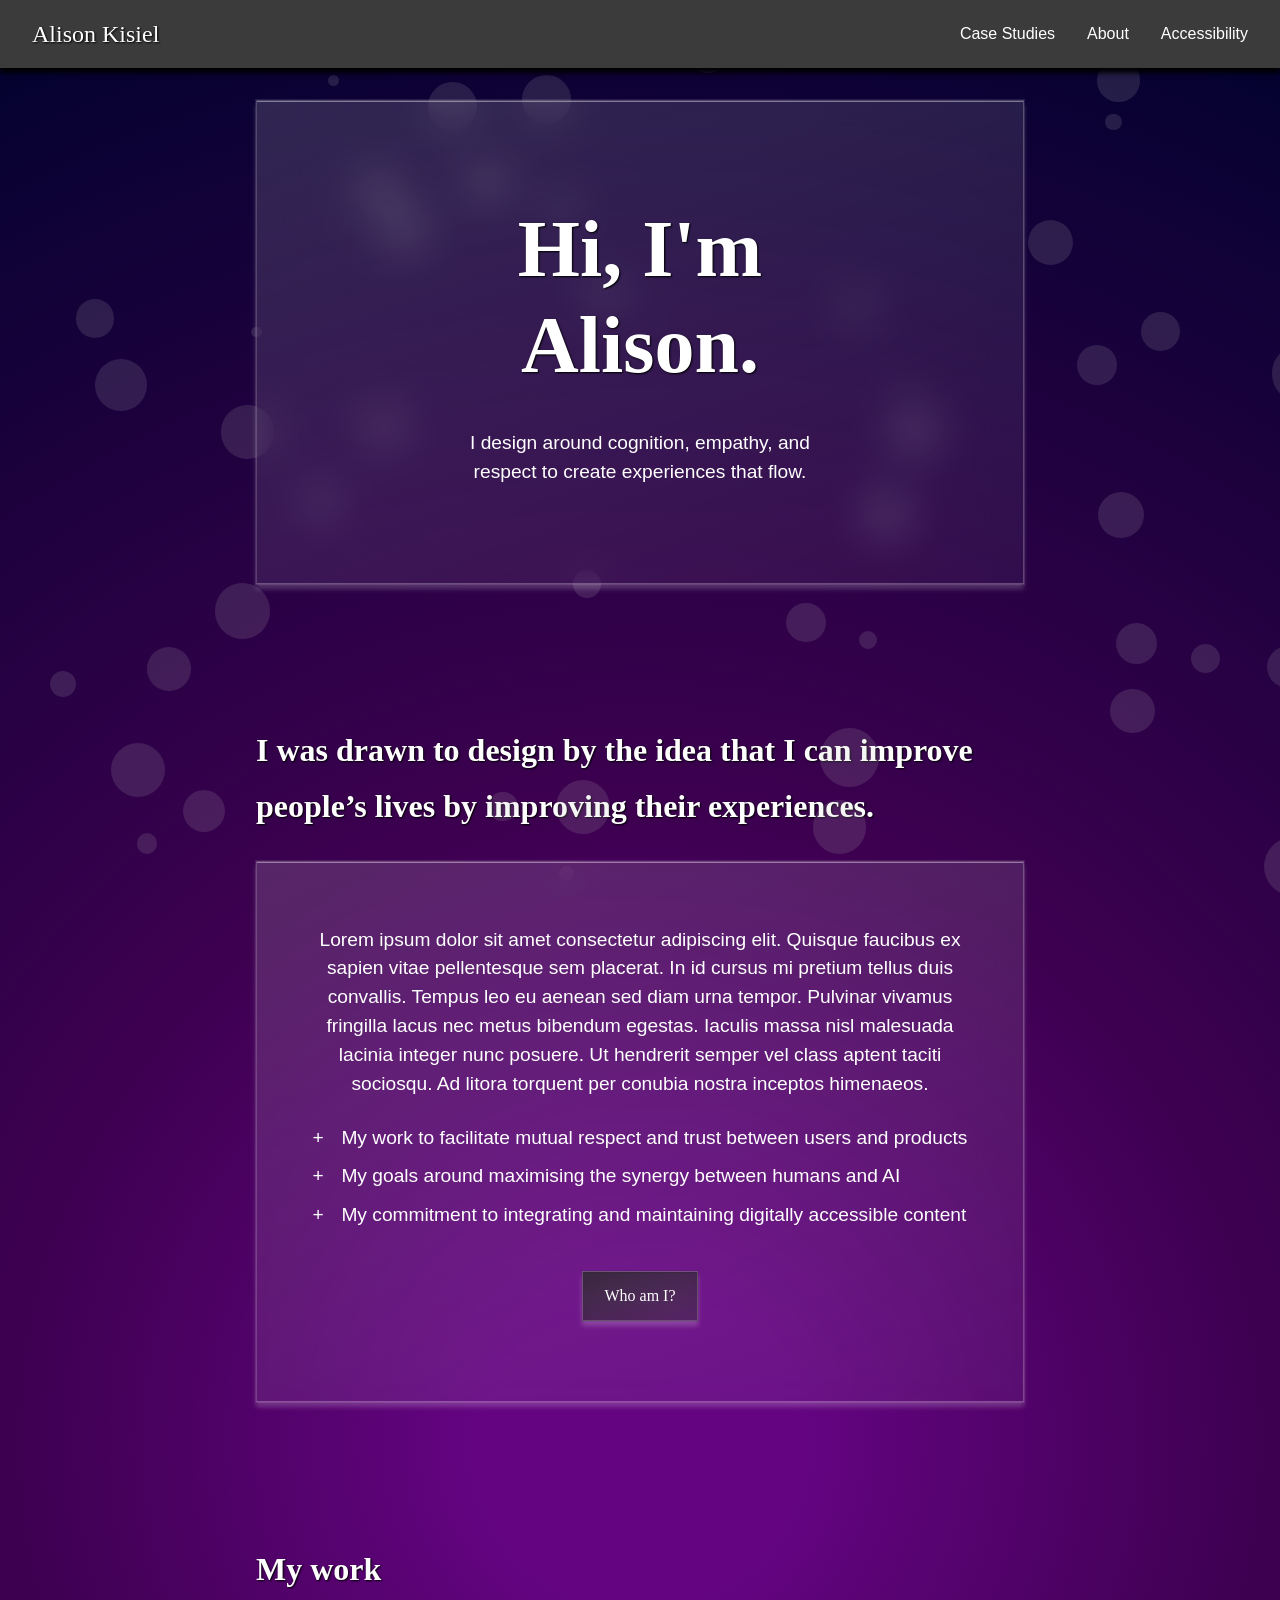
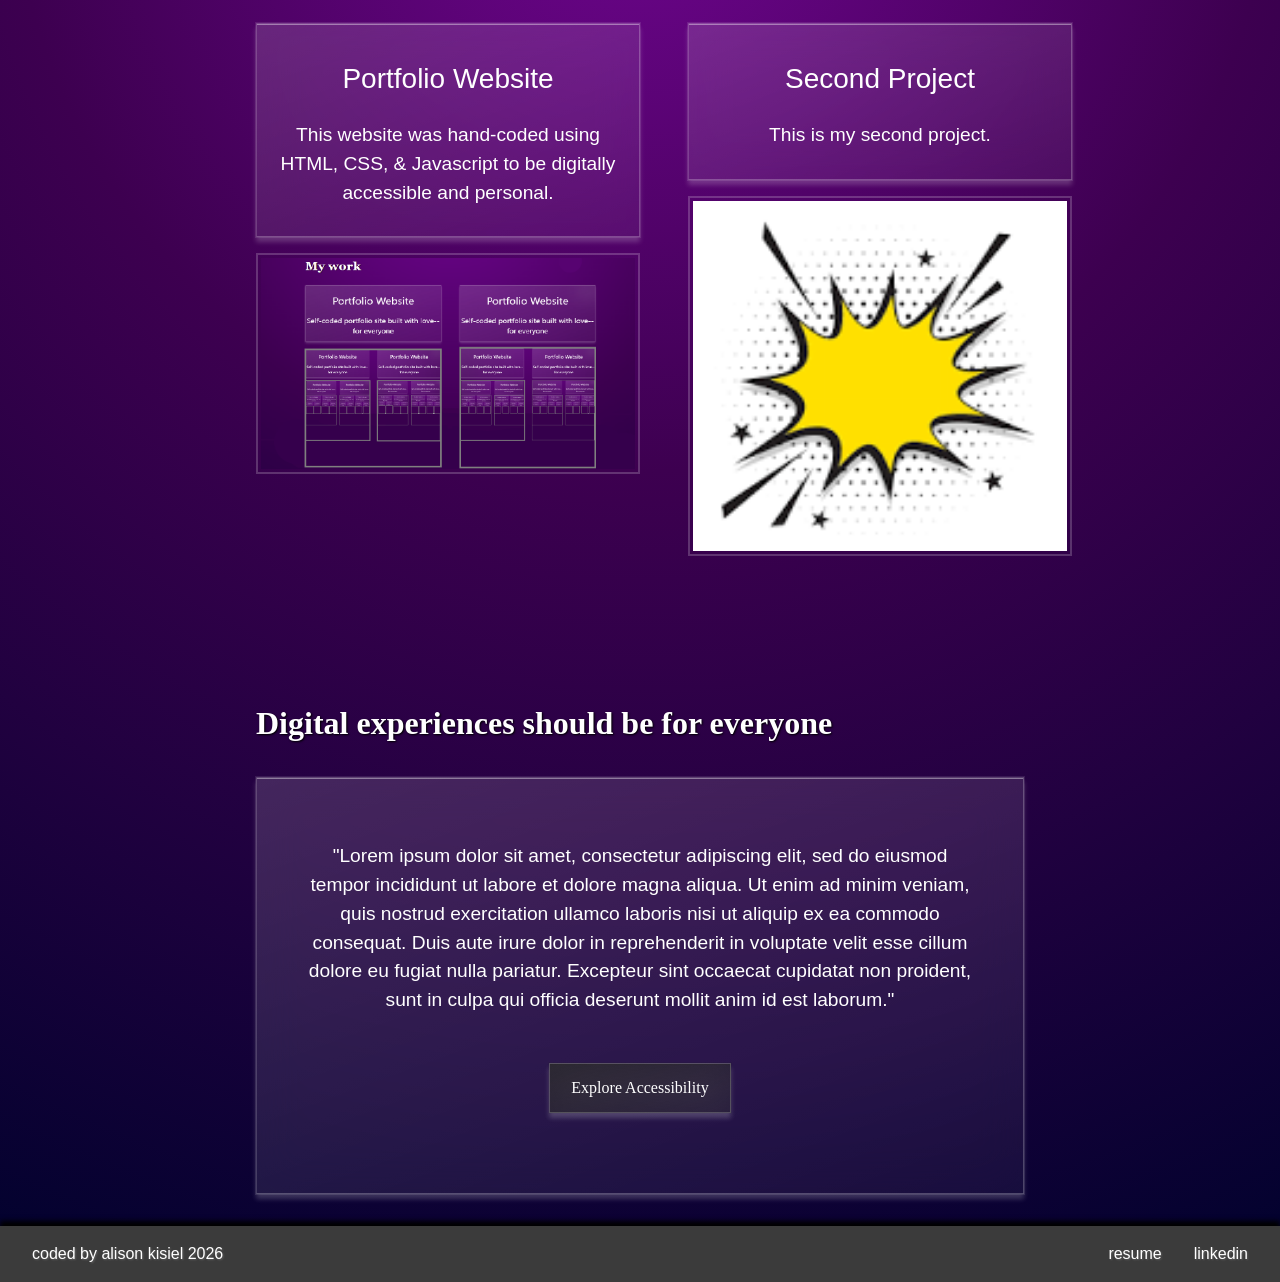
<file: index.html>
<!DOCTYPE html>
<html lang="en">
<head>
    <meta charset="UTF-8">
    <meta name="viewport" content="width=device-width, initial-scale=1.0">
    <link rel="stylesheet" href = "css/reset.css"/>
    <link rel="stylesheet" href="css/style.css"/>
    <link rel="stylesheet" href="css/large-style.css"/>
    <script src="https://ajax.googleapis.com/ajax/libs/jquery/3.7.1/jquery.min.js"></script>
    <title>Alison Kisiel Portfolio</title>
</head>
<body id="main-page">
    <!-- HEADER -->
    <div id="particle-up-container" aria-hidden="true"></div>
    <a href="#main-content" tabindex="0" id="skip-to-content">Skip to main content</a>
    
    <header id="sticky-header">
            <!-- icon for top left of page -->
            <nav>
                <div id="home-button-wrapper">
                    <a href="index.html" id="home-button" class="remove-hover style-a">Alison Kisiel</a>
                    <button type="button" aria-label="Navigation menu toggle" id="menu-toggle" aria-expanded="false" class="glassy-block"></button>
                </div>
                <div id="menu-items">
                    <a href="case-studies.html" class="style-a">Case Studies</a>
                    <a href="about.html" class="style-a">About</a>
                    <a href="accessibility.html" class="style-a">Accessibility</a>
                </div>
            </nav>
            
    </header>


    <!-- MAIN -->
    <main id="main-content">
        <div id="spacing-wrapper" class="glassy-block">
            <div id="name-header">
                <h1 id="main-page-h1">Hi, I'm Alison.</h1>
                <p>I design around cognition, empathy, and respect to create experiences that flow.</p>
            </div>
        </div>

        <!-- INTRO -->
        <section id="intro" class="main-section">
            <h2>I was drawn to design by the idea that I can improve people’s lives by improving their experiences.</h2>
            <div class="section-sans-header glassy-block">
                <p>Lorem ipsum dolor sit amet consectetur adipiscing elit. Quisque faucibus ex sapien vitae pellentesque sem placerat. In id cursus mi pretium tellus duis convallis. Tempus leo eu aenean sed diam urna tempor. Pulvinar vivamus fringilla lacus nec metus bibendum egestas. Iaculis massa nisl malesuada lacinia integer nunc posuere. Ut hendrerit semper vel class aptent taciti sociosqu. Ad litora torquent per conubia nostra inceptos himenaeos.</p>
                <ul>
                    <li>My work to facilitate mutual respect and trust between users and products</li>
                    <li>My goals around maximising the synergy between humans and AI</li>
                    <li>My commitment to integrating and maintaining digitally accessible content</li>
                </ul>
                <a href="about.html" class="explore-button">Who am I?</a>

            </div>
        </section>


        <!-- MY WORK -->
        <section id="my-work" class="main-section" aria-labelledby="my-work-header">
            <h2 id="my-work-header">My work</h2>
            <div id="case-study-card-wrapper">
                <div class="case-study-card">
                    <div id="case-study-card-text" class="glassy-block">
                        <h3>Portfolio Website</h3>
                        <p>This website was hand-coded using HTML, CSS, & Javascript to be digitally accessible and personal.</p>
                    </div>    
                    <figure>                        
                        <a href="example-1.html">
                            <img src="images/cantor_dust_portfolio.png" class="image-link" alt="screenshot of this website's page that contains an image of this page that contains an image of this page recursively">
                        </a>
                    </figure> 
                </div>

                <div class="case-study-card">
                    <div id="case-study-card-text" class="glassy-block">
                        <h3>Second Project</h3>
                        <p>This is my second project.</p>
                    </div>
                    <figure>                        
                        <a href="example-2.html">
                            <img src="images/download.png" class="image-link" alt="descriptive alt text for the second case study image">
                        </a>
                    </figure>
                </div>
            </div>
        </section>
        
        <!-- ACCESSIBILITY -->
        <section id="accessibility-blurb" class="main-section" aria-labelledby="accessibiility-blurb-header">
            <h2 id="accessibiility-blurb-header">Digital experiences should be for everyone</h2>
            <div class="section-sans-header glassy-block">
                <p>"Lorem ipsum dolor sit amet, consectetur adipiscing elit, sed do eiusmod tempor incididunt ut labore et dolore magna aliqua. Ut enim ad minim veniam, quis nostrud exercitation ullamco laboris nisi ut aliquip ex ea commodo consequat. Duis aute irure dolor in reprehenderit in voluptate velit esse cillum dolore eu fugiat nulla pariatur. Excepteur sint occaecat cupidatat non proident, sunt in culpa qui officia deserunt mollit anim id est laborum."</p>
                <a href="accessibility.html" class="explore-button">Explore Accessibility</a>
            </div>
        </section>
    </main>
    <!-- FOOTER -->
    <footer>
        <div id="footer-wrapper">
            <p>coded by alison kisiel 2026</p>
            <div id="contact">
                <a href="documents/Alison_Kisiel_Resume.pdf" target="_blank" class="style-a">resume</a>
                <a href="https://www.linkedin.com/in/alison-kisiel-950259298/" target="_blank" class="style-a">linkedin</a>
            </div>
        </div>
    </footer>
    
    <script src="js/javascript.js"></script>
</body>
</html>
</file>
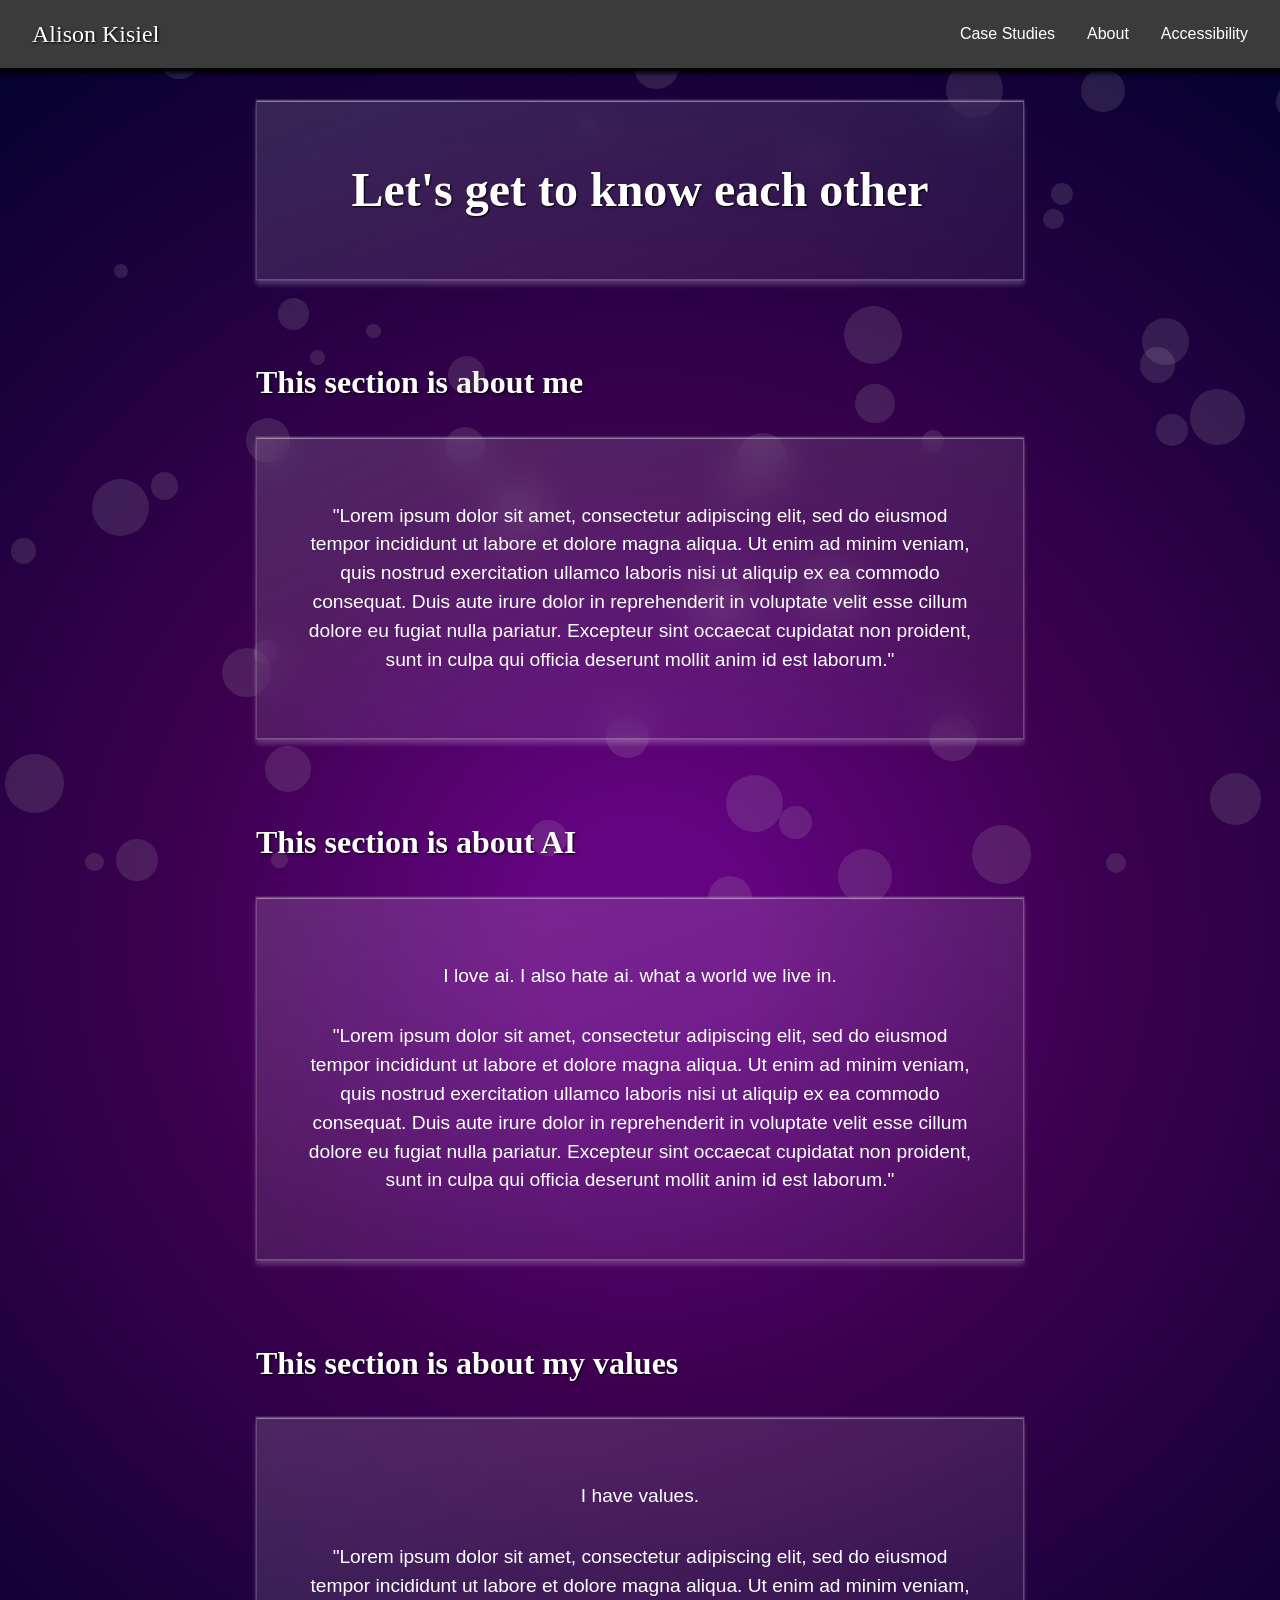
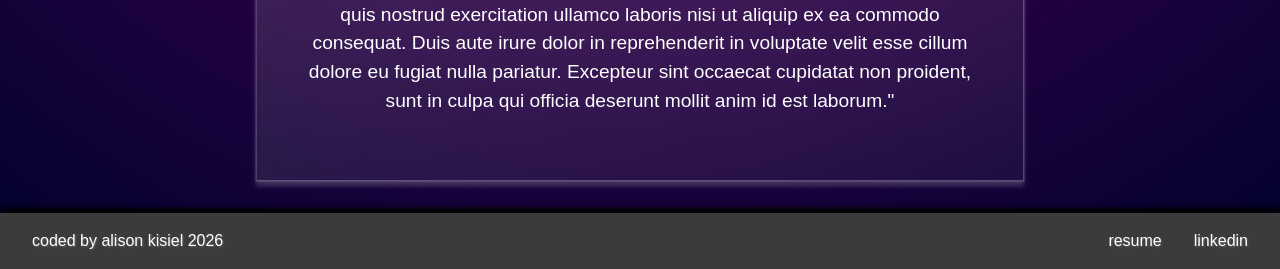
<file: about.html>
<!DOCTYPE html>
<html lang="en">
<head>
    <meta charset="UTF-8">
    <meta name="viewport" content="width=device-width, initial-scale=1.0">
    <link rel="stylesheet" href = "css/reset.css"/>
    <link rel="stylesheet" href="css/style.css"/>
    <link rel="stylesheet" href="css/large-style.css"/>   
    <script src="https://ajax.googleapis.com/ajax/libs/jquery/3.7.1/jquery.min.js"></script>
    <title>About Page</title>
</head>
<body>
    <div id="particle-up-container" aria-hidden="true"></div>
    <a href="#main-content" tabindex="0" id="skip-to-content">Skip to main content</a>
    <header id="sticky-header">
            <!-- icon for top left of page -->
             <nav>
                <div id="home-button-wrapper">
                    <a href="index.html" id="home-button" class="style-a">Alison Kisiel</a>
                    <button type="button" aria-label="Navigation menu toggle" id="menu-toggle" aria-expanded="false" class="glassy-block"></button>
                </div>
                <div id="menu-items">
                    <a href="case-studies.html" class="style-a">Case Studies</a>
                    <a href="about.html" class="remove-hover style-a">About</a>
                    <a href="accessibility.html" class="style-a">Accessibility</a>
                </div>
             </nav>
    </header>

    <main id="main-content">
        <div id="spacing-wrapper" class="glassy-block">
            <h1>Let's get to know each other</h1>
        </div>
        <section id="about-intro-blurb" class="main-section" aria-labelledby="about-intro-blurb-header">
            <h2 id="about-intro-blurb-header">This section is about me</h2>
            <div class="section-sans-header glassy-block">
                <p>"Lorem ipsum dolor sit amet, consectetur adipiscing elit, sed do eiusmod tempor incididunt ut labore et dolore magna aliqua. Ut enim ad minim veniam, quis nostrud exercitation ullamco laboris nisi ut aliquip ex ea commodo consequat. Duis aute irure dolor in reprehenderit in voluptate velit esse cillum dolore eu fugiat nulla pariatur. Excepteur sint occaecat cupidatat non proident, sunt in culpa qui officia deserunt mollit anim id est laborum."</p>                
            </div>
        </section>

        <section id="about-ai-blurb" class="main-section" aria-labelledby="about-ai-blurb-header">
            <h2 id="about-ai-blurb-header">This section is about AI</h2>
            <div class="section-sans-header glassy-block">
                <p>I love ai. I also hate ai. what a world we live in.</p>
                <p>"Lorem ipsum dolor sit amet, consectetur adipiscing elit, sed do eiusmod tempor incididunt ut labore et dolore magna aliqua. Ut enim ad minim veniam, quis nostrud exercitation ullamco laboris nisi ut aliquip ex ea commodo consequat. Duis aute irure dolor in reprehenderit in voluptate velit esse cillum dolore eu fugiat nulla pariatur. Excepteur sint occaecat cupidatat non proident, sunt in culpa qui officia deserunt mollit anim id est laborum."</p>                
            </div>
        </section>

        <section id="about-values-blurb" class="main-section" aria-labelledby="about-values-blurb-header">
            <h2 id="about-values-blurb-header">This section is about my values</h2>
            <div class="section-sans-header glassy-block">
                <p>I have values.</p>
                <p>"Lorem ipsum dolor sit amet, consectetur adipiscing elit, sed do eiusmod tempor incididunt ut labore et dolore magna aliqua. Ut enim ad minim veniam, quis nostrud exercitation ullamco laboris nisi ut aliquip ex ea commodo consequat. Duis aute irure dolor in reprehenderit in voluptate velit esse cillum dolore eu fugiat nulla pariatur. Excepteur sint occaecat cupidatat non proident, sunt in culpa qui officia deserunt mollit anim id est laborum."</p>                
            </div>
        </section>
    </main>
    <footer>
        <div id="footer-wrapper">
            <p>coded by alison kisiel 2026</p>
            <div id="contact">
                <a href="documents/Alison_Kisiel_Resume.pdf" target="_blank" class="style-a">resume</a>
                <a href="https://www.linkedin.com/in/alison-kisiel-950259298/" target="_blank" class="style-a">linkedin</a>
            </div>
        </div>
    </footer>
    <script src="js/javascript.js"></script>
</body>
</html>
</file>
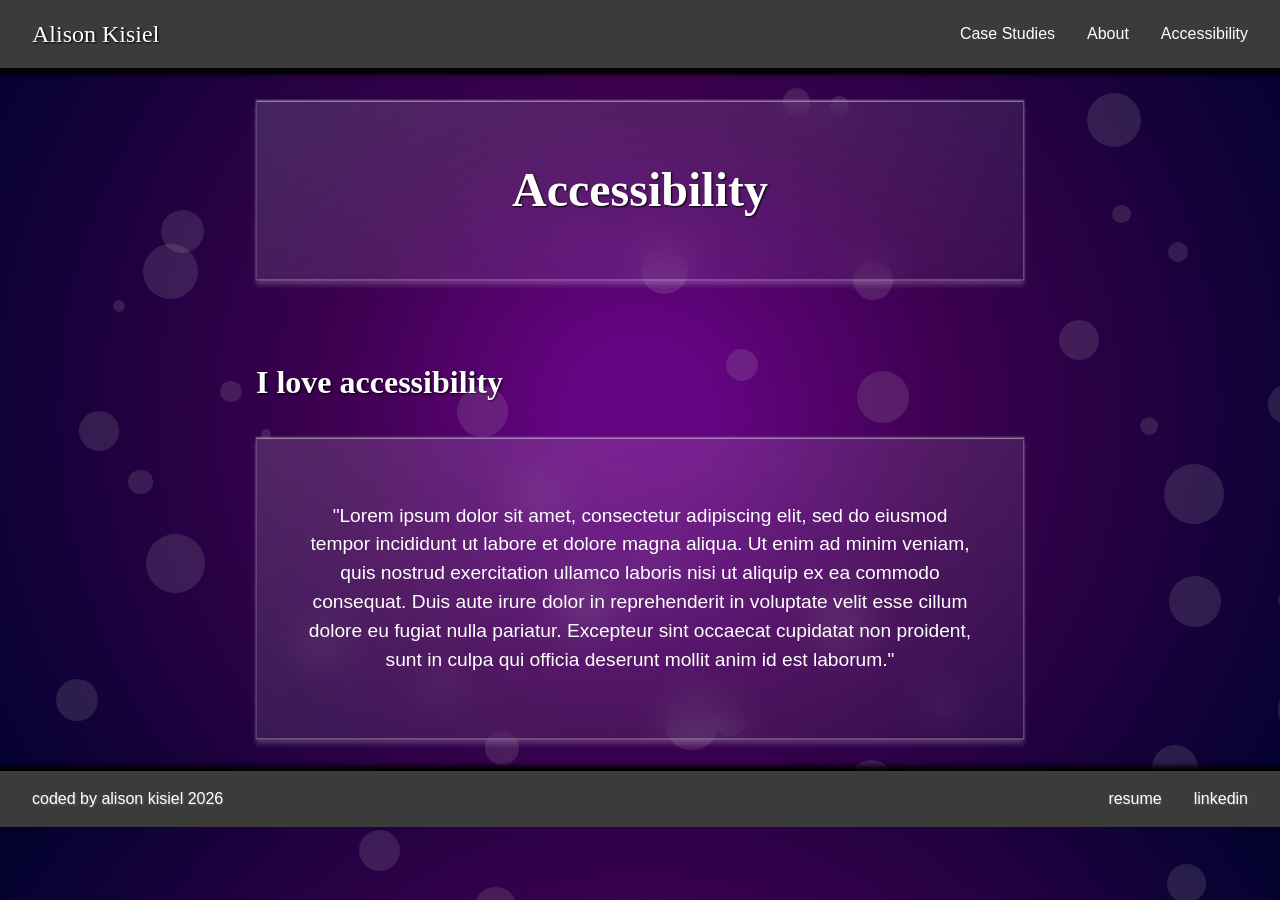
<file: accessibility.html>
<!DOCTYPE html>
<html lang="en">
<head>
    <meta charset="UTF-8">
    <meta name="viewport" content="width=device-width, initial-scale=1.0">
    <link rel="stylesheet" href = "css/reset.css"/>
    <link rel="stylesheet" href="css/style.css"/>
    <link rel="stylesheet" href="css/large-style.css"/>
    <script src="https://ajax.googleapis.com/ajax/libs/jquery/3.7.1/jquery.min.js"></script>
    <title>Accessibility</title>
</head>
<body>
    <div id="particle-up-container" aria-hidden="true"></div>
    <header id="sticky-header">
        <a href="#main-content" tabindex="0" id="skip-to-content">Skip to main content</a>
        <div id="sticky-header">
            <!-- icon for top left of page -->
             <nav>
                <div id="home-button-wrapper">
                    <a href="index.html" id="home-button" class="style-a">Alison Kisiel</a>
                    <button type="button" aria-label="Navigation menu toggle" id="menu-toggle" aria-expanded="false" class="glassy-block"></button>
                </div>
                <div id="menu-items" >
                    <a href="case-studies.html" class="style-a">Case Studies</a>
                    <a href="about.html" class="style-a">About</a>
                    <a href="accessibility.html" class="remove-hover style-a">Accessibility</a>
                </div>
             </nav>
        </div>
    </header>
    <main id="main-content">
        <div id="spacing-wrapper" class="glassy-block">
                <h1>Accessibility</h1>
        </div>
        <section id="access-main-blurb" class="main-section" aria-labelledby="access-main-blurb-header">
            <h2 id="access-main-blurb-header">I love accessibility</h2>
            <div class="section-sans-header glassy-block">
                <p>"Lorem ipsum dolor sit amet, consectetur adipiscing elit, sed do eiusmod tempor incididunt ut labore et dolore magna aliqua. Ut enim ad minim veniam, quis nostrud exercitation ullamco laboris nisi ut aliquip ex ea commodo consequat. Duis aute irure dolor in reprehenderit in voluptate velit esse cillum dolore eu fugiat nulla pariatur. Excepteur sint occaecat cupidatat non proident, sunt in culpa qui officia deserunt mollit anim id est laborum."</p>                
            </div>
        </section>
    </main>
    <footer>
        <div id="footer-wrapper">
            <p>coded by alison kisiel 2026</p>
            <div id="contact">
                <a href="documents/Alison_Kisiel_Resume.pdf" target="_blank" class="style-a">resume</a>
                <a href="https://www.linkedin.com/in/alison-kisiel-950259298/" target="_blank" class="style-a">linkedin</a>
            </div>
        </div>
    </footer>
    <script src="js/javascript.js"></script>
</body>
</html>
</file>
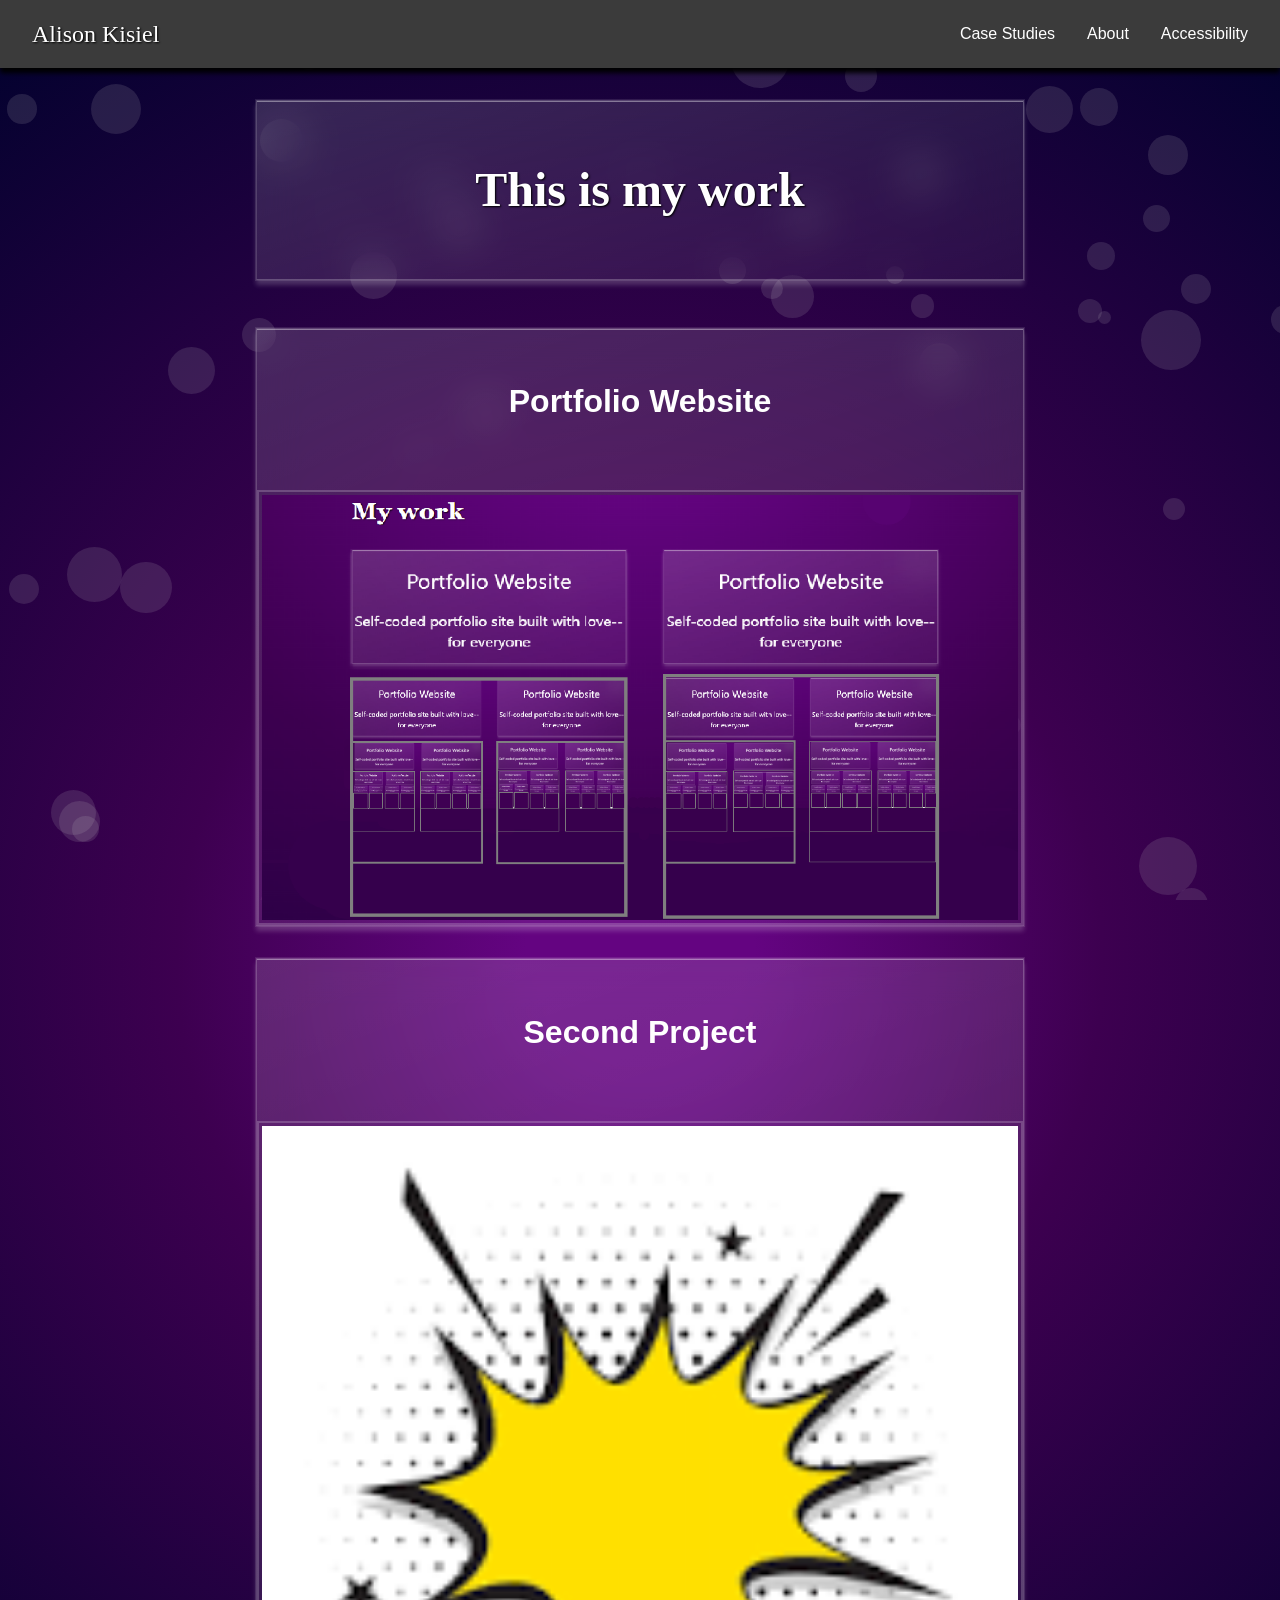
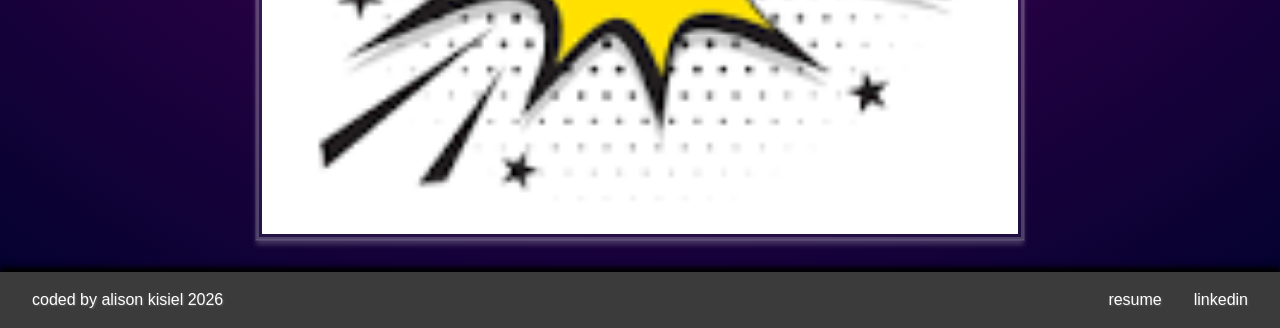
<file: case-studies.html>
<!DOCTYPE html>
<html lang="en">
<head>
    <meta charset="UTF-8">
    <meta name="viewport" content="width=device-width, initial-scale=1.0">
    <link rel="stylesheet" href = "css/reset.css"/>
    <link rel="stylesheet" href="css/style.css"/>
    <link rel="stylesheet" href="css/large-style.css"/>
    <script src="https://ajax.googleapis.com/ajax/libs/jquery/3.7.1/jquery.min.js"></script>
    <title>Case Studies</title>
</head>
<body id="case-studies-page">
    <div id="particle-up-container" aria-hidden="true"></div>
    <header id="sticky-header">
        <a href="#main-content" tabindex="0" id="skip-to-content">Skip to main content</a>
            <!-- icon for top left of page -->
             <nav>
                <div id="home-button-wrapper">
                    <a href="index.html" id="home-button" class="style-a">Alison Kisiel</a>
                    <button type="button" aria-label="Navigation menu toggle" id="menu-toggle" aria-expanded="false" class="glassy-block"></button>
                </div>
                <div id="menu-items" >
                    <a href="case-studies.html" class="remove-hover style-a">Case Studies</a>
                    <a href="about.html" class="style-a">About</a>
                    <a href="accessibility.html" class="style-a">Accessibility</a>
                </div>
             </nav>
    </header>

    <main id="main-content">
        <section id="cs-header" class="main-section" aria-labelledby="cs-header-header">
            <div id="spacing-wrapper" class="glassy-block">
                <h1 id="cs-header-header">This is my work</h1> 
            </div>

        </section>

        <section id="my-work" class="main-section" aria-label="List of portfolio projects">
            <div id="cs-case-study-card-wrapper">
                <div class="case-study-card glassy-block">
                    <div id="case-study-card-text">
                        <h2>Portfolio Website</h2>
                    </div>    
                    <figure>                        
                        <a href="example-1.html">
                            <img src="images/cantor_dust_portfolio.png" class="image-link" alt="screenshot of this website's page that contains an image of this page that contains an image of this page recursively">
                        </a>
                    </figure> 
                </div>

                <div class="case-study-card glassy-block">
                    <div id="case-study-card-text">
                        <h2>Second Project</h2>
                    </div>
                    <figure>                        
                        <a href="example-2.html">
                            <img src="images/download.png" class="image-link" alt="descriptive alt text for the second case study image">
                        </a>
                    </figure>
                </div>
            </div>
        </section>
    </main>

    <footer>
        <div id="footer-wrapper">
            <p>coded by alison kisiel 2026</p>
            <div id="contact">
                <a href="documents/Alison_Kisiel_Resume.pdf" target="_blank" class="style-a">resume</a>
                <a href="https://www.linkedin.com/in/alison-kisiel-950259298/" target="_blank" class="style-a">linkedin</a>
            </div>
        </div>
    </footer>
    <script src="js/javascript.js"></script>
</body>
</html>
</file>
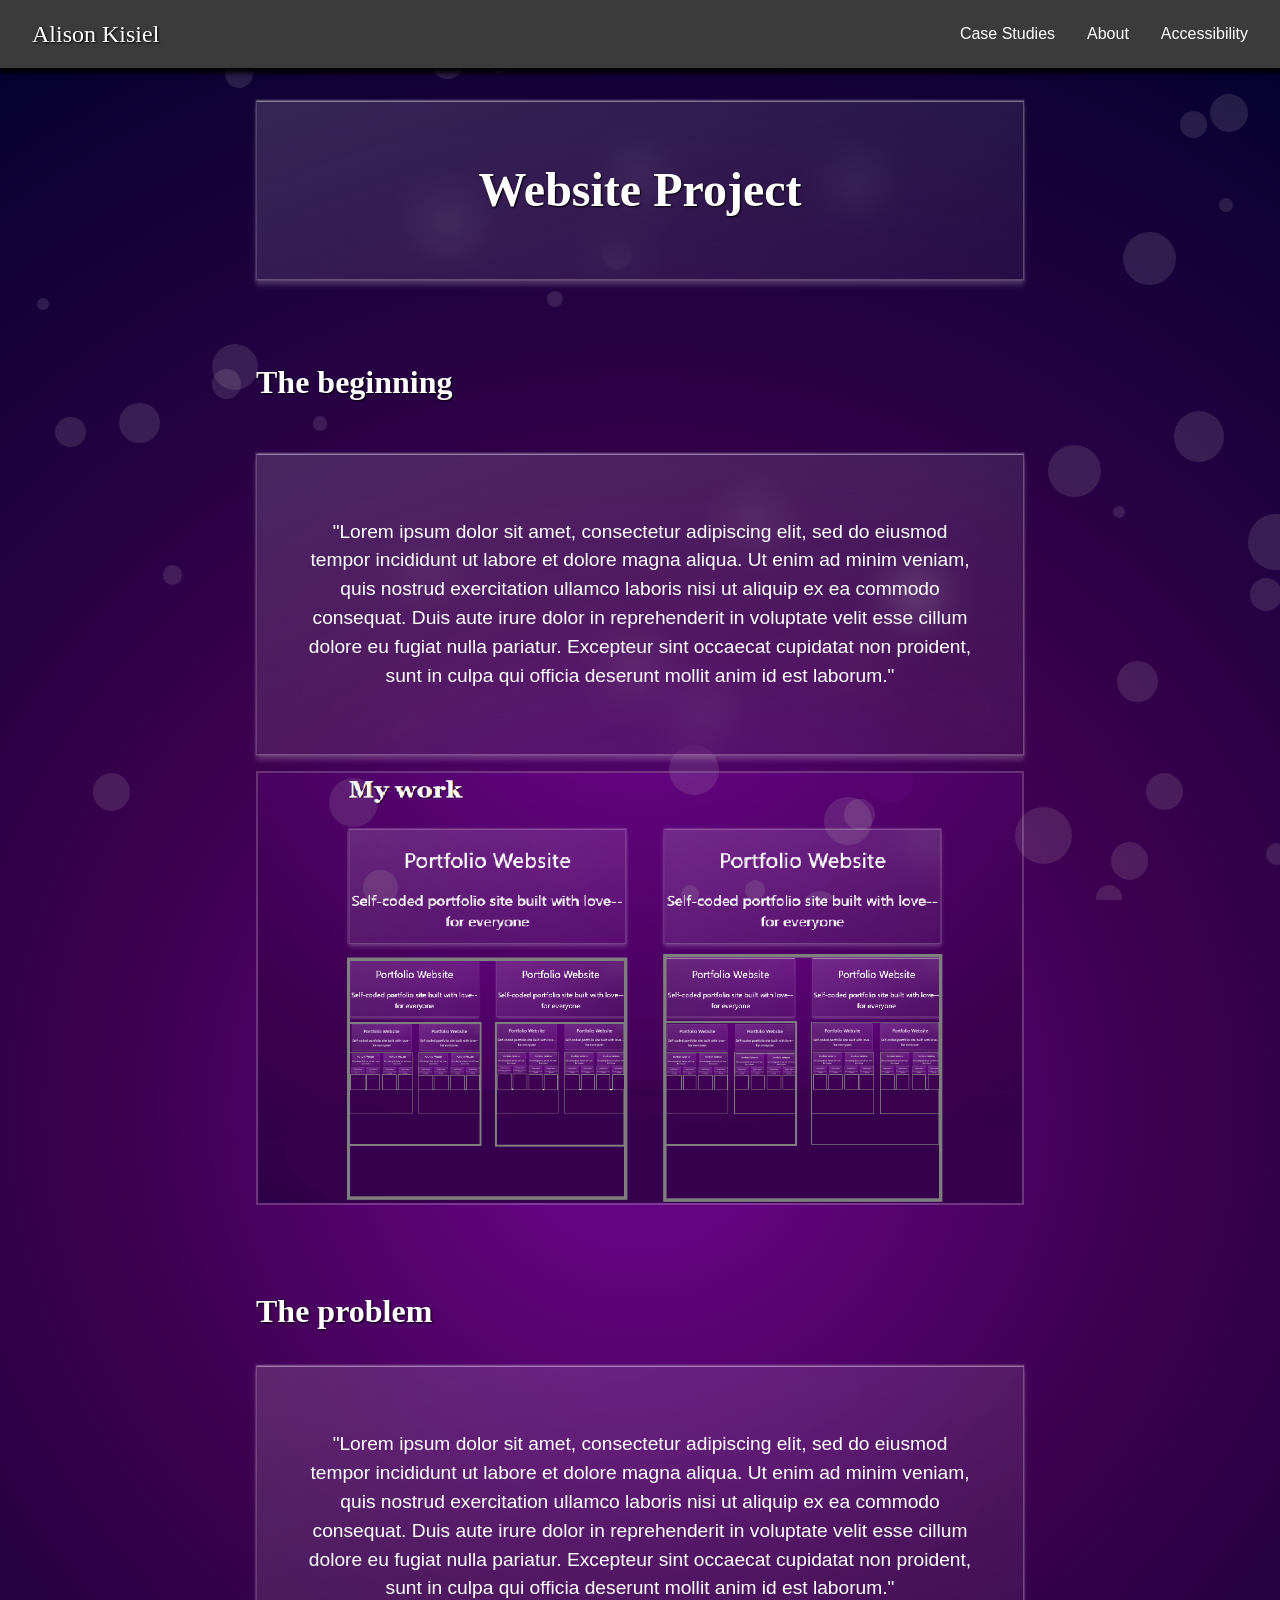
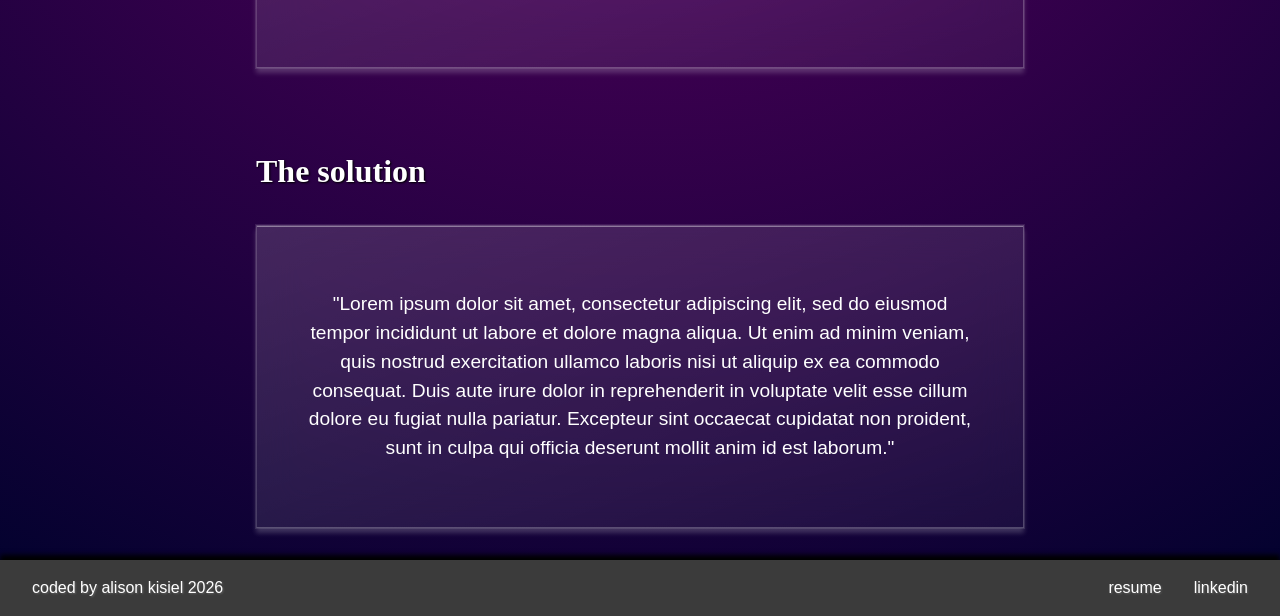
<file: example-1.html>
<!DOCTYPE html>
<html lang="en">
<head>
    <meta charset="UTF-8">
    <meta name="viewport" content="width=device-width, initial-scale=1.0">
    <link rel="stylesheet" href = "css/reset.css"/>
    <link rel="stylesheet" href="css/style.css"/>
    <link rel="stylesheet" href="css/large-style.css"/>   
    <script src="https://ajax.googleapis.com/ajax/libs/jquery/3.7.1/jquery.min.js"></script>
    <title>Portfolio Website</title>
</head>
<body>
    <div id="particle-up-container" aria-hidden="true"></div>
    <a href="#main-content" tabindex="0" id="skip-to-content">Skip to main content</a>
    <header id="sticky-header">
            <!-- icon for top left of page -->
             <nav>
                <div id="home-button-wrapper">
                    <a href="index.html" id="home-button" class="style-a">Alison Kisiel</a>
                    <button type="button" aria-label="Navigation menu toggle" id="menu-toggle" aria-expanded="false" class="glassy-block"></button>
                </div>
                <div id="menu-items">
                    <a href="case-studies.html" class="style-a">Case Studies</a>
                    <a href="about.html" class="style-a">About</a>
                    <a href="accessibility.html" class="style-a">Accessibility</a>
                </div>
             </nav>
    </header>

    <main id="main-content">
        <div id="spacing-wrapper" class="glassy-block">
            <h1>Website Project</h1>
        </div>
        <section id="project-intro" class="main-section has-figure" aria-labelledby="project-description-header">
            <h2 id="project-description-header">The beginning</h2>
            <div class="section-sans-header glassy-block">
                <p>"Lorem ipsum dolor sit amet, consectetur adipiscing elit, sed do eiusmod tempor incididunt ut labore et dolore magna aliqua. Ut enim ad minim veniam, quis nostrud exercitation ullamco laboris nisi ut aliquip ex ea commodo consequat. Duis aute irure dolor in reprehenderit in voluptate velit esse cillum dolore eu fugiat nulla pariatur. Excepteur sint occaecat cupidatat non proident, sunt in culpa qui officia deserunt mollit anim id est laborum."</p>                
            </div>
            <figure>                      
                <img src="images/cantor_dust_portfolio.png" alt="The website's progress">
            </figure>
        </section>

        <section id="project-1" class="main-section" aria-labelledby="project-1-header">
            <h2 id="project-1-header">The problem</h2>
            <div class="section-sans-header glassy-block">
                <p>"Lorem ipsum dolor sit amet, consectetur adipiscing elit, sed do eiusmod tempor incididunt ut labore et dolore magna aliqua. Ut enim ad minim veniam, quis nostrud exercitation ullamco laboris nisi ut aliquip ex ea commodo consequat. Duis aute irure dolor in reprehenderit in voluptate velit esse cillum dolore eu fugiat nulla pariatur. Excepteur sint occaecat cupidatat non proident, sunt in culpa qui officia deserunt mollit anim id est laborum."</p>                
            </div>
        </section>

        <section id="project-2" class="main-section" aria-labelledby="project-2-header">
            <h2 id="project-2-header">The solution</h2>
            <div class="section-sans-header glassy-block">
                <p>"Lorem ipsum dolor sit amet, consectetur adipiscing elit, sed do eiusmod tempor incididunt ut labore et dolore magna aliqua. Ut enim ad minim veniam, quis nostrud exercitation ullamco laboris nisi ut aliquip ex ea commodo consequat. Duis aute irure dolor in reprehenderit in voluptate velit esse cillum dolore eu fugiat nulla pariatur. Excepteur sint occaecat cupidatat non proident, sunt in culpa qui officia deserunt mollit anim id est laborum."</p>                
            </div>
        </section>
    </main>
    <footer>
        <div id="footer-wrapper">
            <p>coded by alison kisiel 2026</p>
            <div id="contact">
                <a href="documents/Alison_Kisiel_Resume.pdf" target="_blank" class="style-a">resume</a>
                <a href="https://www.linkedin.com/in/alison-kisiel-950259298/" target="_blank" class="style-a">linkedin</a>
            </div>
        </div>
    </footer>
    <script src="js/javascript.js"></script>
</body>
</html>
</file>
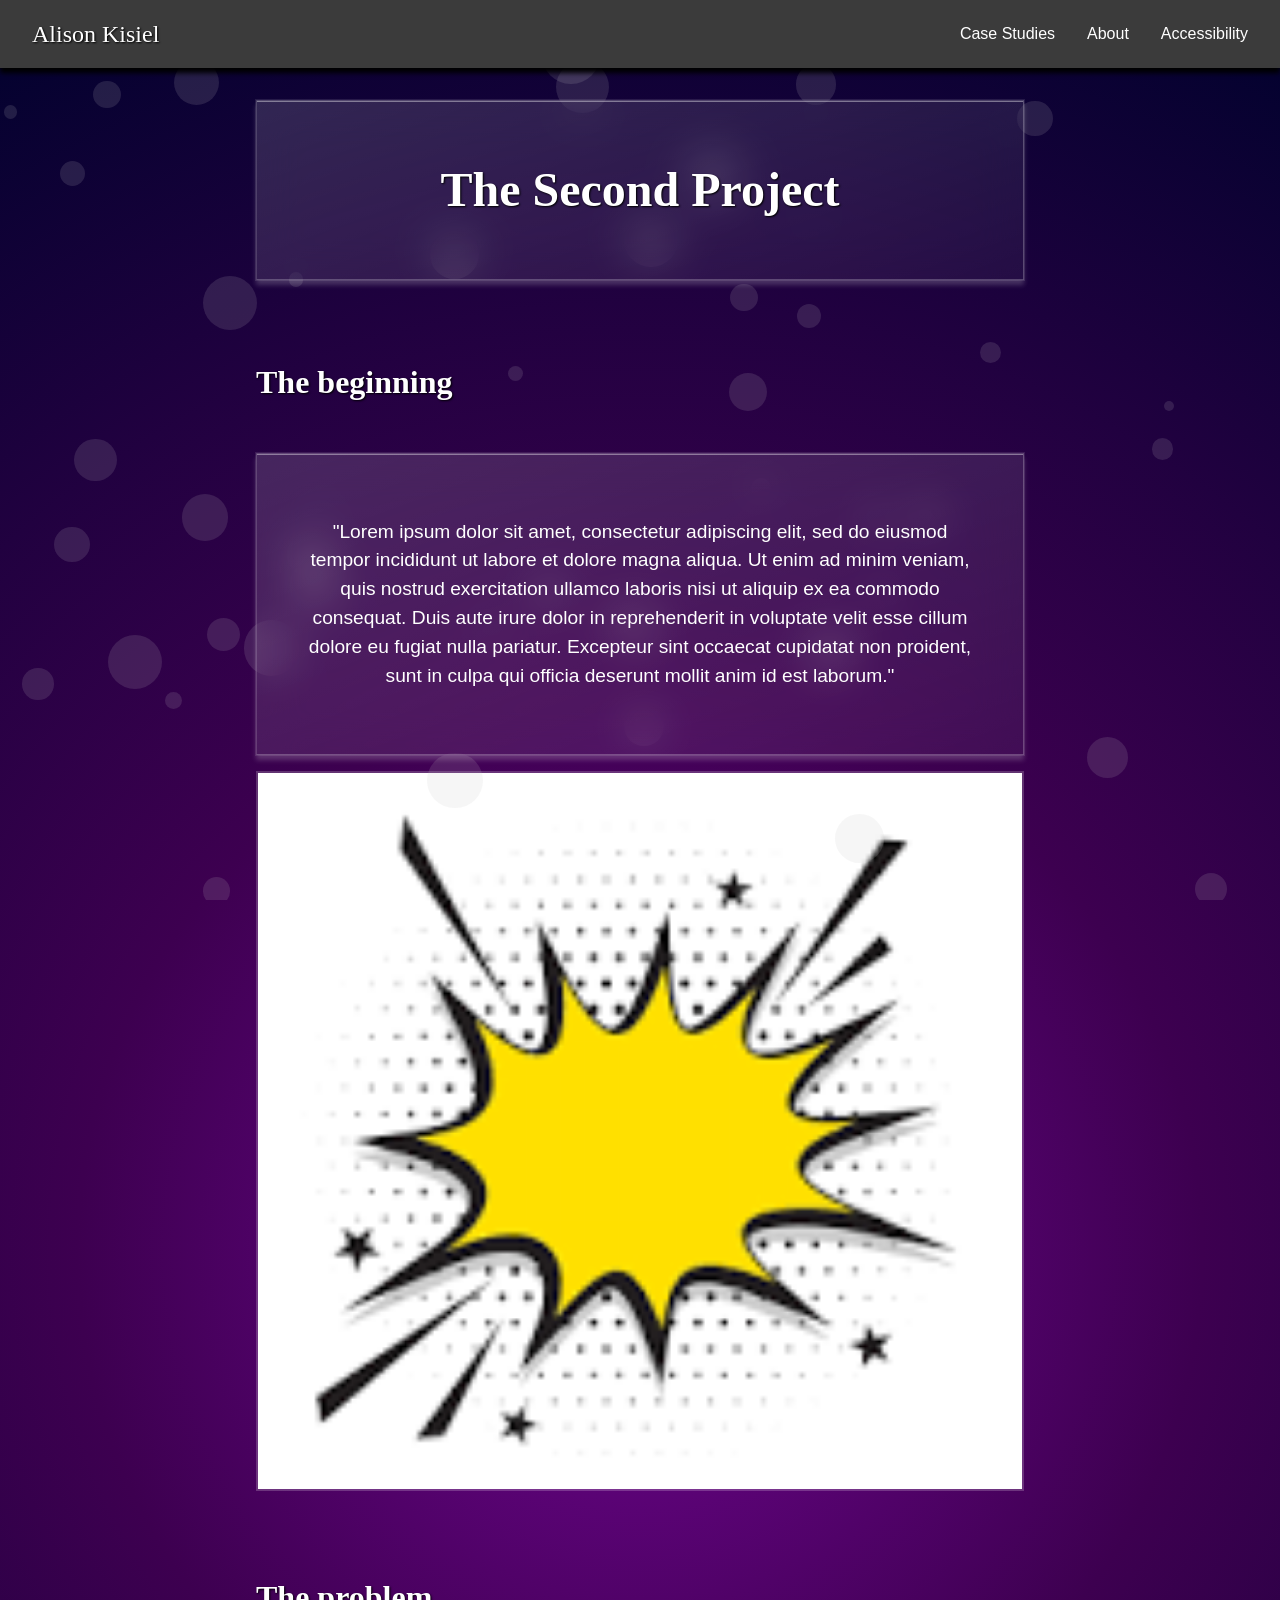
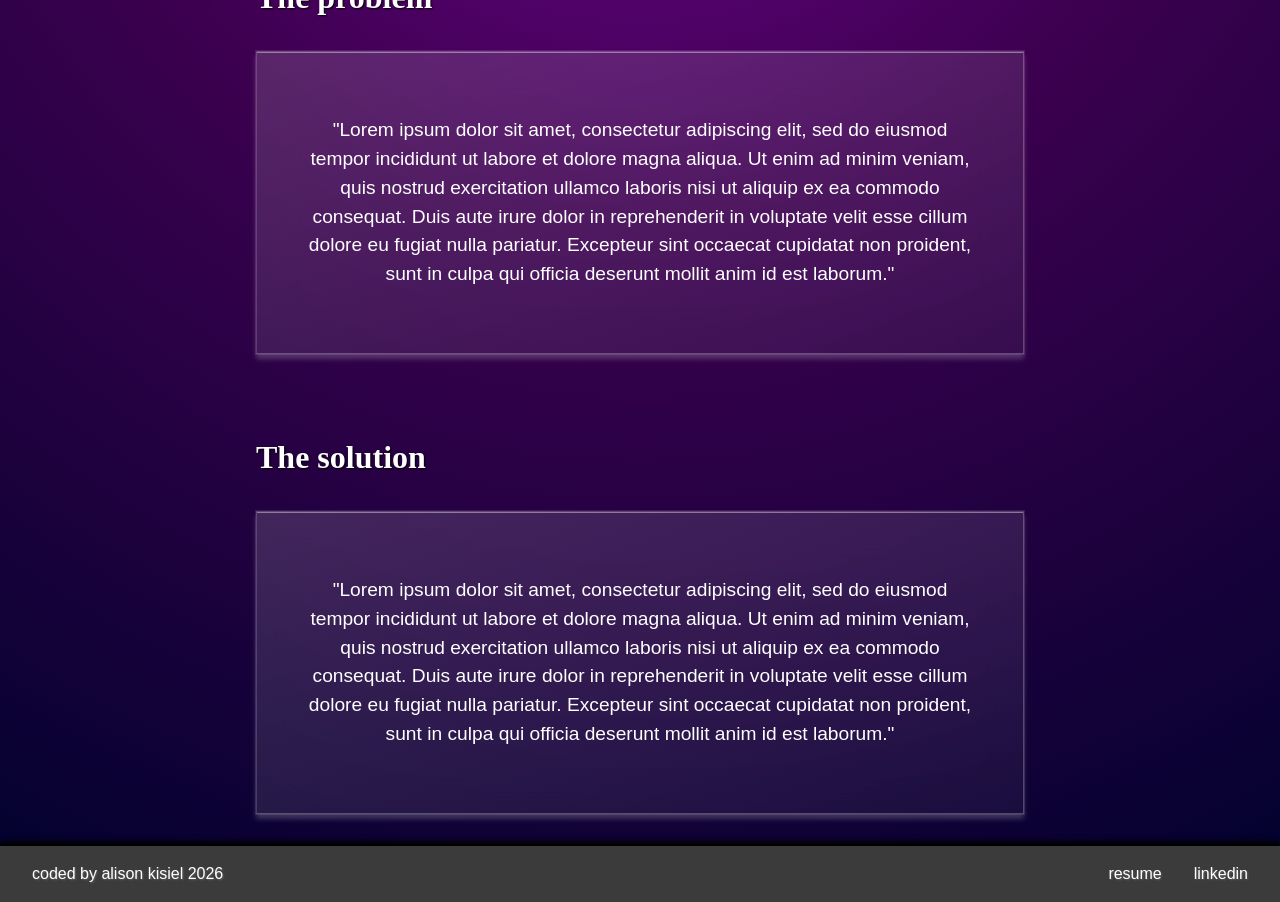
<file: example-2.html>
<!DOCTYPE html>
<html lang="en">
<head>
    <meta charset="UTF-8">
    <meta name="viewport" content="width=device-width, initial-scale=1.0">
    <link rel="stylesheet" href = "css/reset.css"/>
    <link rel="stylesheet" href="css/style.css"/>
    <link rel="stylesheet" href="css/large-style.css"/>   
    <script src="https://ajax.googleapis.com/ajax/libs/jquery/3.7.1/jquery.min.js"></script>
    <title>Second Project</title>
</head>
<body>
    <div id="particle-up-container" aria-hidden="true"></div>
    <a href="#main-content" tabindex="0" id="skip-to-content">Skip to main content</a>
    <header id="sticky-header">
            <!-- icon for top left of page -->
             <nav>
                <div id="home-button-wrapper">
                    <a href="index.html" id="home-button" class="style-a">Alison Kisiel</a>
                    <button type="button" aria-label="Navigation menu toggle" id="menu-toggle" aria-expanded="false" class="glassy-block"></button>
                </div>
                <div id="menu-items">
                    <a href="case-studies.html" class="style-a">Case Studies</a>
                    <a href="about.html" class="style-a">About</a>
                    <a href="accessibility.html" class="style-a">Accessibility</a>
                </div>
             </nav>
    </header>

    <main id="main-content">
        <div id="spacing-wrapper" class="glassy-block">
            <h1>The Second Project</h1>
        </div>
        <section id="project-intro" class="main-section has-figure" aria-labelledby="project-description-header">
            <h2 id="project-description-header">The beginning</h2>
            <div class="section-sans-header glassy-block">
                <p>"Lorem ipsum dolor sit amet, consectetur adipiscing elit, sed do eiusmod tempor incididunt ut labore et dolore magna aliqua. Ut enim ad minim veniam, quis nostrud exercitation ullamco laboris nisi ut aliquip ex ea commodo consequat. Duis aute irure dolor in reprehenderit in voluptate velit esse cillum dolore eu fugiat nulla pariatur. Excepteur sint occaecat cupidatat non proident, sunt in culpa qui officia deserunt mollit anim id est laborum."</p>                
            </div>
            <figure>                      
                <img src="images/download.png" alt="The project's progress">
            </figure>
        </section>

        <section id="project-1" class="main-section" aria-labelledby="project-1-header">
            <h2 id="project-1-header">The problem</h2>
            <div class="section-sans-header glassy-block">
                <p>"Lorem ipsum dolor sit amet, consectetur adipiscing elit, sed do eiusmod tempor incididunt ut labore et dolore magna aliqua. Ut enim ad minim veniam, quis nostrud exercitation ullamco laboris nisi ut aliquip ex ea commodo consequat. Duis aute irure dolor in reprehenderit in voluptate velit esse cillum dolore eu fugiat nulla pariatur. Excepteur sint occaecat cupidatat non proident, sunt in culpa qui officia deserunt mollit anim id est laborum."</p>                
            </div>
        </section>

        <section id="project-2" class="main-section" aria-labelledby="project-2-header">
            <h2 id="project-2-header">The solution</h2>
            <div class="section-sans-header glassy-block">
                <p>"Lorem ipsum dolor sit amet, consectetur adipiscing elit, sed do eiusmod tempor incididunt ut labore et dolore magna aliqua. Ut enim ad minim veniam, quis nostrud exercitation ullamco laboris nisi ut aliquip ex ea commodo consequat. Duis aute irure dolor in reprehenderit in voluptate velit esse cillum dolore eu fugiat nulla pariatur. Excepteur sint occaecat cupidatat non proident, sunt in culpa qui officia deserunt mollit anim id est laborum."</p>                
            </div>
        </section>
    </main>
    <footer>
        <div id="footer-wrapper">
            <p>coded by alison kisiel 2026</p>
            <div id="contact">
                <a href="documents/Alison_Kisiel_Resume.pdf" target="_blank" class="style-a">resume</a>
                <a href="https://www.linkedin.com/in/alison-kisiel-950259298/" target="_blank" class="style-a">linkedin</a>
            </div>
        </div>
    </footer>
    <script src="js/javascript.js"></script>
</body>
</html>
</file>
<file: css/style.css>
/* ~~~~~~~~~~~~~~~~~~~~~~~STYLING DEFAULTS~~~~~~~~~~~~~~~~~~~~~~~~~~~~ */
* {
    box-sizing: border-box;
}
:root {
    --page-margin: clamp(1rem, 5vw, 2rem);
    --format-gap: 2rem;
    --page-purple: #3d0050;
    --page-blue: #00022d;
    --page-gray: #3b3b3b;
    --card-color: linear-gradient(160deg, rgba(255, 255, 255, 0.15) 0%, rgba(255,255,255, 0.05) 100%);
    --card-border: rgba(255, 255, 255, 0.2);
    --text-color: white;
    --text-shadow-color: black;
    --box-shadow-color: var(--card-border);
;
}

/* text and cross-section styling */
p, li, nav a, footer a, h3 {
    font-family: 'Segoe UI', Tahoma, Geneva, Verdana, sans-serif, sans-serif;
}
h1, h2 {
    font-family: Georgia, 'Times New Roman', Times, serif;
    text-shadow: 1px 1px 2px var(--text-shadow-color);

}
#home-button {
    font-family: Georgia, 'Times New Roman', Times, serif;
    font-size: clamp(1rem, 2vw, 1.5rem);
    text-shadow: 1px 1px 2px var(--text-shadow-color);
}
footer > * {
    text-shadow: 1px 1px 2px var(--box-shadow-color);
}
h1 {
    display: block;
    font-size: clamp(1rem, 5vw, 3rem);
    font-weight: bold;
    line-height: 1.2em;
    margin-top: 0.25em;
    margin-bottom: 0.25em;
    color: var(--text-color);
 }
 h2 {
    display: block;
    line-height: 1.75em;
    font-weight: bold;
    font-size: clamp(0.8rem, 5vw, 2rem);
    margin-top: 0.83em;
    margin-bottom: 0.83em;
    color: var(--text-color);

 }
 h3 {
    display: block;
    /* font-weight: bold; */
    font-size: clamp(0.75rem, 5vw, 1.75rem);
    margin-top: 1em;
    margin-bottom: 1em;
    color: var(--text-color);

 }
p, nav a, li{
    display: block;
    line-height: 1.5em;
    font-size: clamp(0.5rem, 5vw, 1.2rem);
    margin-top: 1rem;
    margin-bottom: 1rem;
    color: var(--text-color);
}
nav a, footer a, footer p {
    font-size: clamp(0.5rem, 2vw, 1rem);
}

ul {
    list-style: none;
    padding-left: 0;
}
li {
    position: relative;
    padding-left: 1.5em;

    display: block;
    line-height: 1.5em;
    margin-top: 0.5em;
    margin-bottom: 0.5em;
    color: var(--text-color);
}
li:before {
    content: "+";
    position: absolute;
    left: 0;
}

a:focus-visible {
border: 3px dashed red;
}


body {
    background: radial-gradient(circle at center, #640481 10%, var(--page-purple) 40%, var(--page-blue));
}

/* styling nav links */
a {
    color: var(--text-color);
    text-decoration: none;
    position: relative;
    z-index: 0;
}
.style-a:before{
    content:"";
    inset: -0.5em;
    position: absolute;
    pointer-events: none;
    transition: opacity 0.2s ease;
    opacity: 0;
    z-index: -1;


    background: var(--card-color);
    border: 1px solid var(--card-border);
    backdrop-filter: blur(20px);
    box-shadow: 0 1px 1px var(--box-shadow-color),
    inset 0 1px 0 rgba(255, 255, 255, 0.4),
    0 0 0 1px rgba(255, 255, 255, 0.1);
}
.style-a:hover:before {
    opacity: 1;
}


#skip-to-content {
    display: block;
    position: absolute;
    top: -100px;
    text-align: center;
    font-size: 2em;
    background-color: white;
    color: black; 
    padding: clamp(0.2em, 5vw, 1em);  
    z-index: 100;

    transition-property: top;
    transition-duration: 0.2s;
}
#skip-to-content:focus {
    top:10px;
    left: 10px;
}



/* styling the cards to be glossy*/
.glassy-block {
    background: var(--card-color);
    border: 1px solid var(--card-border);
    backdrop-filter: blur(20px);

    box-shadow: 0 5px 5px var(--box-shadow-color),
    inset 0 1px 0 rgba(255, 255, 255, 0.4),
    0 0 0 1px rgba(255, 255, 255, 0.1);
}

.section-sans-header {
    padding: clamp(0.25em, 5vw, 3em) clamp(0.33em, 5vw, 3em);
    /* padding: 3em 4em; */
}

/* styling the buttons inside the cards to be even glassier */
.explore-button {
    background:linear-gradient(
    160deg,
    rgba(43, 43, 43, 0.8) 0%, 
    rgba(43, 43, 43, 0.4) 100%
    );

    border: 1px solid var(--card-border);
    backdrop-filter: blur(15px);
    transition: 0.1s box-shadow ease, backdrop-filter 0.5s ease;


    box-shadow: 0 5px 5px var(--box-shadow-color),
    inset 0 1px 0 rgba(43, 43, 43, 0.4),
    0 0 0 1px rgba(43, 43, 43, 0.1);
    padding: clamp(0.2em, 5vw, 1em) clamp(0.3em, 5vw, 1.33em);
    margin: var(--page-margin);
}
.explore-button:hover {
    box-shadow: 0 -2px 3px var(--box-shadow-color),
    inset 1px 2px 5px 2px rgba(43, 43, 43, 0.4),
    0 0 0 1px rgba(43, 43, 43, 0.1);
    
    background:linear-gradient(
    160deg,
    rgba(23, 23, 23, 0.8) 0%, 
    rgba(23, 23, 23, 0.4) 100%
    );

    backdrop-filter: blur(0px);

}



/* styling the header (mobile-first)*/
#sticky-header {
    display: grid;
    justify-content: stretch;
    position: sticky;
    z-index: 50;
    top: 0;
    transition: top 0.5s ease-in-out;
    background-color: var(--page-gray);
    box-shadow: 0px 5px 5px var(--text-shadow-color);
}
#home-button-wrapper {
    display: flex;
    align-items: center;
    justify-content: space-between;

}
#menu-toggle {
    background: var(--card-color), url("../images/three-lines.png");
    background-size: 90%;
    background-position: center;
    background-repeat: no-repeat;
    
    transition: box-shadow 0.2s ease-in;
    height: 3rem;
    width: 3rem;
}
#menu-toggle:hover {
    box-shadow: 0 -2px 3px var(--box-shadow-color),
    inset 1px 2px 5px 2px rgba(255, 255, 255, 0.4),
    0 0 0 1px rgba(255, 255, 255, 0.1);
}
#menu-toggle:focus-visible {
    border: 3px dashed red;
}



nav {
    margin: 0 var(--page-margin);
    display: grid;
}




/*~~~~~~~~~~~~~~~~~~~~~~~~~STYLING MAIN PAGE~~~~~~~~~~~~~~~~~~~~ */
#main-page-h1 {
    font-size: clamp(1rem, 10vw, 5rem);
}

/* styling the main content */
main {
    margin: var(--page-margin);
    display: grid;
    gap: 3em;
}

/* styling the hi im alison block */
#spacing-wrapper {
    display: flex;
    justify-content: center;
    align-content: center;
    text-align: center;
    padding: clamp(0.25em, 5vw, 3em) clamp(0.33em, 5vw, 3em);

}

#name-header {
    /* aspect-ratio: 1; */
    display: grid;
    align-content: center;
    justify-items: center;
    text-align: center;
    /* width: 50%; */
}
#name-header{
    margin: var(--page-margin);
    
}


#my-work {
    display: grid;
}
#case-study-card-wrapper {
    width: 100%;
    display: grid;
    gap: 3em;
}

.case-study-card {
    display: grid;
    width: 100%;
    /* padding: 1em; */
    justify-content: stretch;
    align-content: baseline;
    gap: 1em;
}

#case-study-card-text {
    padding: clamp(0.5em, 2vw, 0.8em);
    text-align: center;
    /* justify-self: center; */
}



/* making the image BIG */
.case-study-card img {
    display: block;
    width: 100%;
    height: auto;
    padding: 3px;
    transition: transform 0.2s ease;
    border: solid 2px var(--card-border);
    

}
.case-study-card a {
    display: block;
    width: 100%;
    /* object-fit: cover; */
    align-content: center;
    justify-content: center;
    outline-offset: 4px;
}
.case-study-card figure {
    display:block;
    width: 100%;
}

.case-study-card a:hover img {
    transform: scale(0.95);
    outline-offset: 10px;

    border: 10px solid rgba(255, 255, 255, 0.5);
    box-shadow: 0 5px 5px var(--box-shadow-color),
    inset 0 1px 0 rgba(255, 255, 255, 0.4),
    0 0 0 1px rgba(255, 255, 255, 0.1);

}

/* fix the h3 top margin for spacing */
.case-study-card > *{
    text-align: left;
}
/*                                     */

/*                          */

/* styling accesssibility card without header and the top blurb*/
.section-sans-header {
    display: grid;
    justify-items: center;
    
}
.section-sans-header p {    
    text-align: center;
}   



/* styling the footer */
footer {
    position: relative;
    background-color: var(--page-gray);
    box-shadow: 0px -5px 5px black;
}
#footer-wrapper {
    display: flex;
    justify-content: space-between;
    margin: 0 var(--page-margin);
    gap: 0 var(--format-gap);
    margin-bottom: 0;
}

#contact {
    display: flex;
    align-items: center;
    gap: var(--format-gap);
}

/* styling the particles */
#particle-up-container {
    position: fixed;
    top: 0;
    left: 0;
    width: 100vw;
    height: 100vh;
    z-index: 0;
    /* stops particles from expanding the screen */
    overflow: hidden;
    /* stops it from blocking clicks */
    pointer-events: none;
    
}
.particle {
    position: absolute;
    border-radius: 50%;
    background: rgba(194, 194, 194, 0.15);
    animation: float 10s infinite linear;
}

@keyframes float {
    0% {
        transform: translateY(0) rotate(0deg);
        opacity: 1;
    }
    100% {
        transform: translateY(-150vh) rotate(360deg);
        opacity: 0;
    }
}
/*~~~~~~~~~~~~~~~~~~~~~~~~STYLING SPECIAL MAIN GAP~~~~~~~~~~~~~~~~~~*/
#main-page #main-content {
    gap: 7em;
}


/* ~~~~~~~~~~~~~~~~~~~~~~~~~~~STYLING THE CASE STUDIES PAGE~~~~~~~~~~~~~~~~~~~~~~~~~~~~~~~~~~ */
#cs-case-study-card-wrapper {
    display: grid;
    gap: 2em;
}


/* ~~~~~~~~~~~~~~~~~~~~~~~CASE STuDY PICTURES INDIVIDUALLY */
figure > img {
    width: 100%;
    border: solid 2px var(--card-border);

}
.has-figure {
    display: grid;
    gap: 1em;
}



.case-study-card h2 {
    font-family: 'Segoe UI', Tahoma, Geneva, Verdana, sans-serif, sans-serif;
    display: block;
    font-size: clamp(0.5rem, 3vw, 2rem);
    margin-top: 1em;
    margin-bottom: 1em;
    text-shadow: none;
} 


/* ~~~~~~~~~~~~~~~~~~~~~~~~~REDUCED MOTION~~~~~~~~~~~~~~~~~~~~~~~~~~~~~~~~~~~~~ */



@media (prefers-reduced-motion: reduce) {
    *, *:before, *:hover {
        transition: none !important;
    }
    .particle {
        animation: none;
    }

}
</file>
<file: css/large-style.css>
@media (min-width: 700px) {
:root {
    --page-margin: 2rem clamp(2rem, 20%, 33% );

}


/* styling the header */
#sticky-header {
    position: sticky;
    z-index: 50;
    top: 0;
    transition: top 0.5s ease-in-out;
    background-color: var(--page-gray);
    box-shadow: 0px 5px 5px var(--text-shadow-color);
    /* margin: 2em; */
}
nav {
    margin: 2rem;
}
#menu-toggle {
    display: none;
}
#menu-items {
    display: flex;
}


nav { 
    margin: 0 2rem;
    display: flex;
    justify-content: space-between;
    align-items: center;
    gap: var(--format-gap);
}
nav div {
    display: flex;
    justify-content: flex-end;
    gap: var(--format-gap);
}
nav div a {
    text-align: center;
}
}





@media (min-width: 1000px) {
    #case-study-card-wrapper {
    display: grid;
    grid-template-columns: 50% 50%;
    gap: 3rem;
    }
}
</file>
